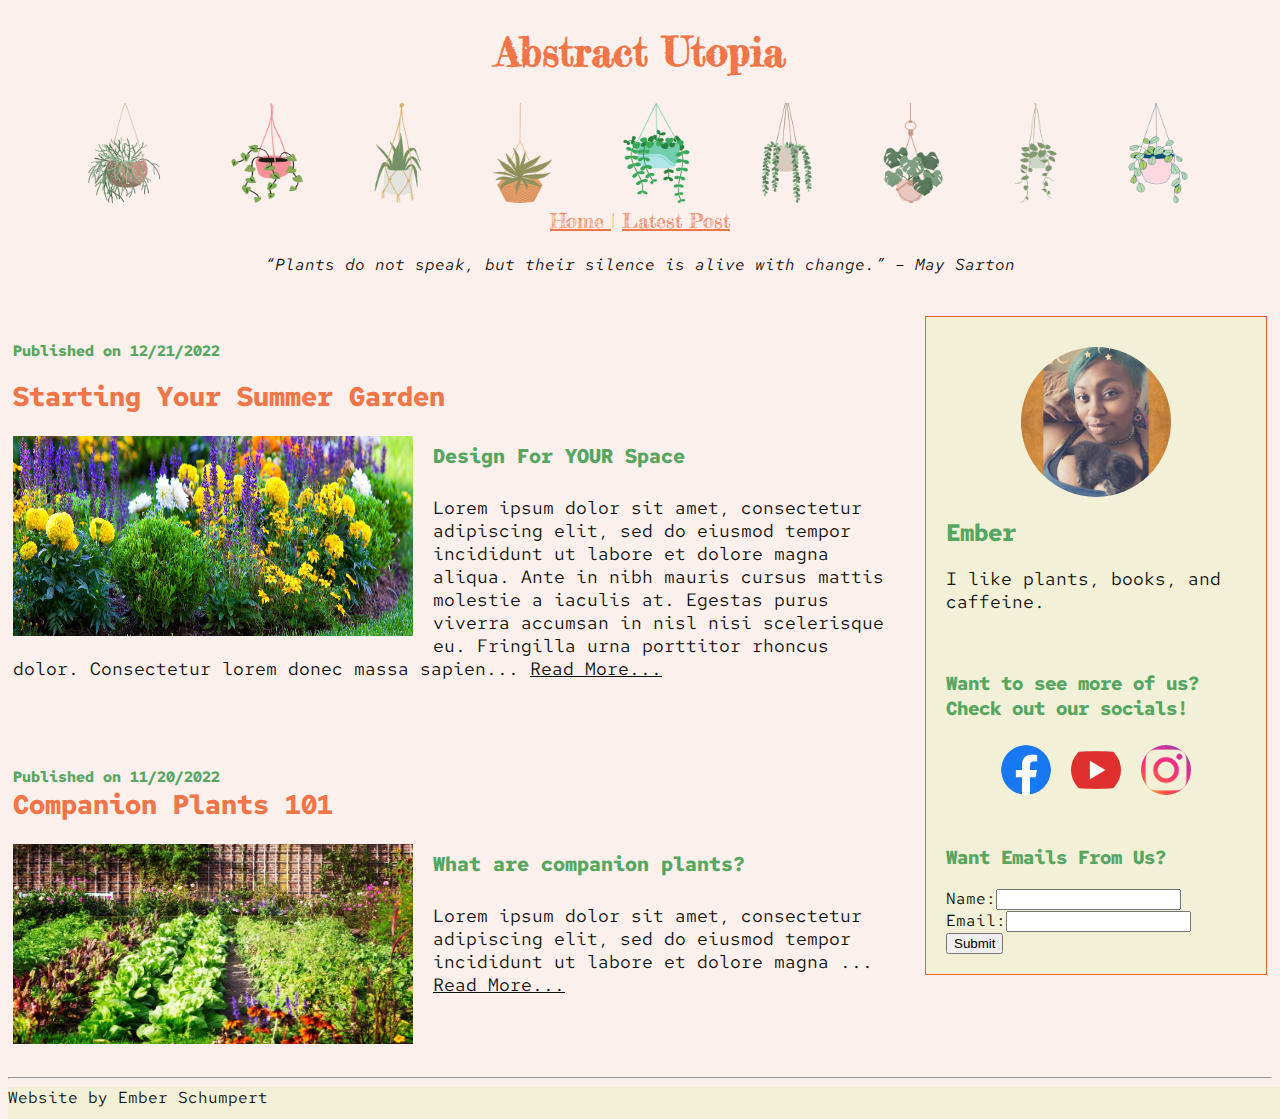
<file: index.html>
<!DOCTYPE html>
<html>

<head>
    <meta charset="utf-8" />
    <meta name="viewport" content="width=device-width, initial-scale=1" />
    <link rel="stylesheet" href="css/main.css">

    <title>Abstract Utopia</title>
    <meta name="description" content="Blog" />
</head>

<body>
    <header>
        <h1>Abstract Utopia</h1>
        <img class="banner" src="img/banner.png" alt="potted plants">
        <div class="nav">
            <a href=index.html> Home </a> |
            <a href=blog_post.html>Latest Post</a>
        </div>
    </header>

    <div class="sitequote">
        <blockquote cite:"https://www.quoteambition.com/plant-quotes/">“Plants do not speak, but their silence is alive
            with change.” – May Sarton</blockquote>
    </div>
    <div class="container">
        <div class="sidebar">
            <div class="photo">
                <img id="avatar" src="img/avatar.jpg" alt="avatar">
            </div>
            <h2>Ember</h2>
            <p>I like plants, books, and caffeine.</p>
            <br>
            <h3>Want to see more of us? Check out our socials!</h3>
            <div class="socials">
                <a href="http://facebook.com/"><img class="icons" src="img/fb.png" alt="Facebook"></a>
                <a href="http://youtube.com/"><img class="icons" src="img/youtube.png" alt="Youtube"></a>
                <a href="http://instagram.com/"><img class="icons" src="img/insta.png" alt="Instagram"></a>
            </div>
            <br>
            <div class="emailList">
                <h3>Want Emails From Us?</h3>
                Name:<input type:"text"><br>
                Email:<input type:"text"><br>
                <button type="submit">Submit</button>

            </div>
        </div>
        <div class="content">
            <div class="post">
                <h5>Published on 12/21/2022</h5>
                <div class="mobile">
                    <hr>
                </div>
                <p>
                <h2>Starting Your Summer Garden</h2>
                <img class="preview" src="img/garden.jpg" alt="garden">
                <h4>Design For YOUR Space</h4>
                Lorem ipsum dolor sit amet, consectetur adipiscing elit, sed do eiusmod tempor incididunt ut
                labore et dolore magna aliqua. Ante in nibh mauris cursus mattis molestie a iaculis at. Egestas
                purus viverra accumsan in nisl nisi scelerisque eu. Fringilla urna porttitor rhoncus dolor.
                Consectetur lorem donec massa sapien... <a href=blog_post.html>Read More...</a></p>
                <br>
            </div>
            <br>
            <div class="post">
                <h5>Published on 11/20/2022</h5>
                <div class="mobile">
                    <hr>
                </div>
                <h2>Companion Plants 101</h2>
                <img class="preview" src="img/garden2.jpeg" alt="flowers">
                <p>
                <h4>What are companion plants?</h4>
                Lorem ipsum dolor sit amet, consectetur adipiscing elit, sed do eiusmod tempor incididunt ut
                labore et dolore magna ... <a href=blog_post.html>Read More...</a>
                </p>
            </div>
        </div>
    </div>
</body>
<hr>
<footer> Website by Ember Schumpert
</footer>

</html>
</file>
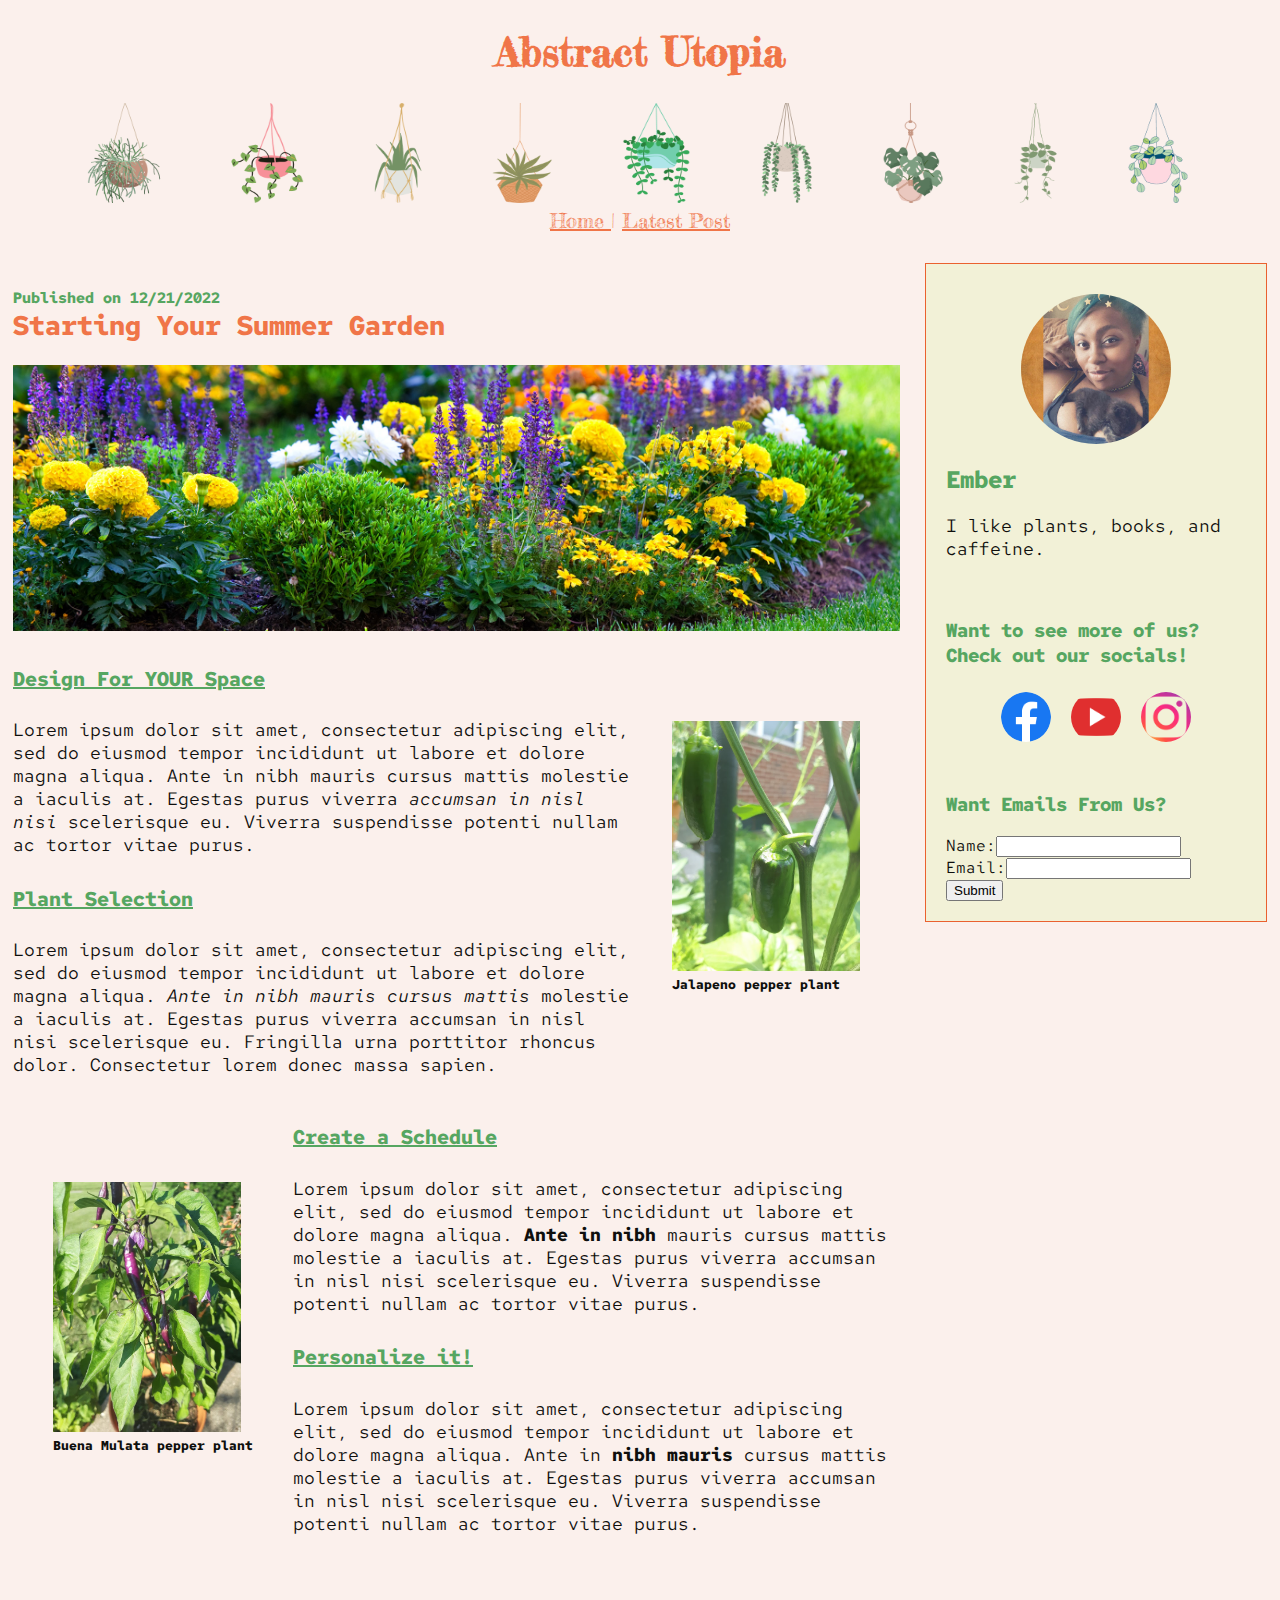
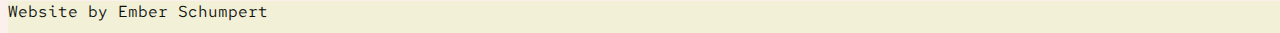
<file: blog_post.html>
<!DOCTYPE html>
<html>

<head>
    <meta charset="utf-8" />
    <link rel="stylesheet" href="css/poststyle.css">
    <meta name="viewport" content="width=device-width, initial-scale=1" />
    <title>Blog Post</title>
    <meta name="description" content="Post" />
</head>

<body>
    <header>
        <div class="inner">
            <h1>Abstract Utopia</h1>
            <img class="banner" src="img/banner.png" alt="potted plants">
            <div class="nav"><a href=index.html> Home </a> |
                <a href=blog_post.html>Latest Post</a>
            </div>
        </div>
    </header>
    <div class="container">
        <div class="sidebar">
            <div class="photo">
                <img id="avatar" src="img/avatar.jpg" alt="avatar">
            </div>
            <h2>Ember</h2>
            <p>I like plants, books, and caffeine.</p>
            <br>
            <h3>Want to see more of us? Check out our socials!</h3>
            <div class="socials">
                <a href="http://facebook.com/"><img class="icons" src="img/fb.png" alt="Facebook"></a>
                <a href="http://youtube.com/"><img class="icons" src="img/youtube.png" alt="Youtube"></a>
                <a href="http://instagram.com/"><img class="icons" src="img/insta.png" alt="Instagram"></a>
            </div>
            <br>
            <div class="emailList">
                <h3>Want Emails From Us?</h3>
                Name:<input type:"text"><br>
                Email:<input type:"text"><br>
                <button type="submit">Submit</button>
            </div>
        </div>
        <div class="content">
            <div class="post">
                <div class="top">
                    <h5>Published on 12/21/2022</h5>
                    <div class="mobile">
                        <hr>
                    </div>
                    <h2>Starting Your Summer Garden</h2>
                    <img id="preview" src="img/garden.jpg" alt="garden">
                </div>
                <br>
                <div class="text1">
                    <p>
                    <h4><u>Design For YOUR Space</u></h4>
                    Lorem ipsum dolor sit amet, consectetur adipiscing elit, sed do eiusmod tempor incididunt ut
                    labore et dolore magna aliqua. Ante in nibh mauris cursus mattis molestie a iaculis at. Egestas
                    purus viverra <em>accumsan in nisl nisi </em>scelerisque eu. Viverra suspendisse potenti nullam ac
                    tortor
                    vitae purus.
                    <br>
                    <h4><u>Plant Selection</u></h4>
                    Lorem ipsum dolor sit amet, consectetur adipiscing elit, sed do eiusmod tempor incididunt ut
                    labore et dolore magna aliqua. <em>Ante in nibh mauris cursus mattis </em>molestie a iaculis at.
                    Egestas
                    purus viverra accumsan in nisl nisi scelerisque eu. Fringilla urna porttitor rhoncus dolor.
                    Consectetur lorem donec massa sapien.
                    </p>
                </div>
                <figure class="plant1">
                    <img src="img/jalapeno.jpg" class="postplants">
                    <figcaption>Jalapeno pepper plant</figcaption>
                </figure>
                <div class="text2">
                    <p>
                    <h4><u>Create a Schedule</u></h4>
                    Lorem ipsum dolor sit amet, consectetur adipiscing elit, sed do eiusmod tempor incididunt ut
                    labore et dolore magna aliqua. <b>Ante in nibh </b>mauris cursus mattis molestie a iaculis at.
                    Egestas
                    purus viverra accumsan in nisl nisi scelerisque eu. Viverra suspendisse potenti nullam ac tortor
                    vitae purus.
                    <br>
                    <h4><u>Personalize it!</u></h4>
                    Lorem ipsum dolor sit amet, consectetur adipiscing elit, sed do eiusmod tempor incididunt ut
                    labore et dolore magna aliqua. Ante in <b>nibh mauris </b>cursus mattis molestie a iaculis at.
                    Egestas
                    purus viverra accumsan in nisl nisi scelerisque eu. Viverra suspendisse potenti nullam ac tortor
                    vitae purus.
                    </p>
                </div>
                <figure class="plant2">
                    <img src="img/buenamulata.jpg" class="postplants">
                    <figcaption>Buena Mulata pepper plant</figcaption>
                </figure>
            </div>
        </div>
    </div>
</body>
<footer> Website by Ember Schumpert
</footer>

</html>
</file>
<file: css/main.css>
@import url('https://fonts.googleapis.com/css2?family=Fredericka+the+Great&family=Red+Hat+Mono:ital,wght@0,300;0,500;1,400&display=swap');
@import url('mainstyle.css');
</file>
<file: css/poststyle.css>
@import url('main.css');

.post {
    display: grid;
    grid-template-areas: "head head head"
        "text1 text1 img1"
        "img2 text2 text2";
}

#preview {
    width: 100%;
}

.top {
    grid-area: head;
}

.text1 {
    grid-area: text1;
}

.text2 {
    grid-area: text2;
}

.plant1 {
    grid-area: img1;
    width: fit-content;
    padding-top: 25%;
}

.plant2 {
    grid-area: img2;
    padding-top: 25%;
}

.postplants {
    width: 200;
    height: 250px;
}

figcaption {
    font-size: small;
    font-weight: bold;
}
</file>
